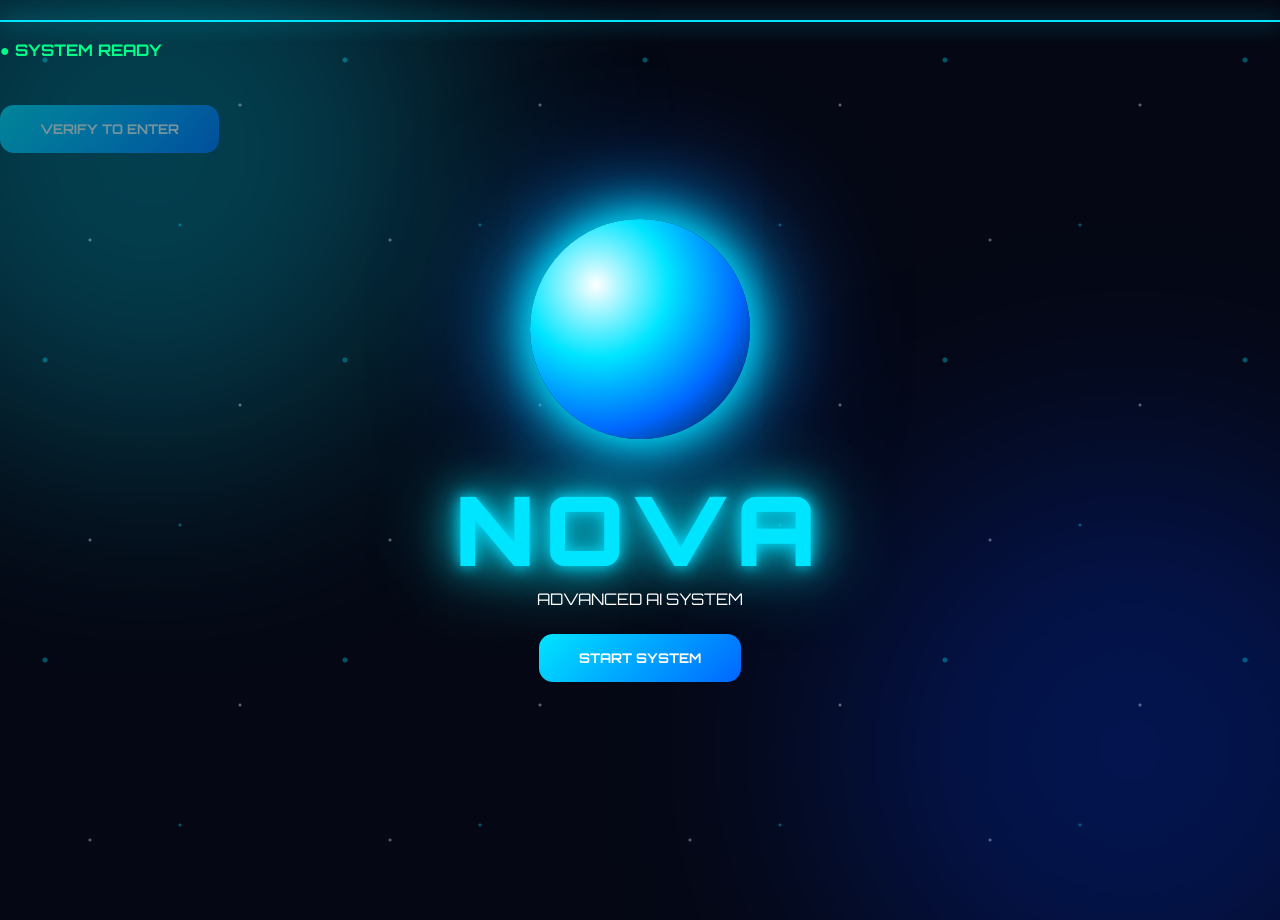
<file: index.html>
<!DOCTYPE html>
<html lang="en">
<head>
<meta charset="UTF-8">
<meta name="viewport" content="width=device-width, initial-scale=1.0">
<title>Nova AI</title>

<link href="https://fonts.googleapis.com/css2?family=Orbitron:wght@400;700;900&display=swap" rel="stylesheet">
<link rel="stylesheet" href="style.css">

<script src="https://challenges.cloudflare.com/turnstile/v0/api.js" async defer></script>
</head>

<body>

<canvas id="matrix"></canvas>
<div id="stars"></div>
<div class="scan"></div>

<!-- START SCREEN -->
<div id="start" class="screen">
    <div class="orb"></div>
    <div class="logo">NOVA</div>
    <div>ADVANCED AI SYSTEM</div>

    <button class="btn" onclick="startNova()">
        START SYSTEM
    </button>
</div>

<!-- BOOT SCREEN -->
<div id="boot" class="screen">
    <div id="terminal"></div>

    <div class="barwrap">
        <div class="bar" id="bar"></div>
    </div>

    <div id="pct">0%</div>
</div>

<!-- ABOUT SCREEN -->
<div id="about" class="screen">
    <div class="card">

        <h1>NOVA AI</h1>

        <div id="quote-box">
            [NOVA] Intelligence Core Online.
        </div>

        <div class="stats">

            <div>⚡ Response Engine: Online</div>
            <div>🧠 Neural Modules: Active</div>
            <div>🌐 Endpoint: codex-nova.ai.studio</div>

            <hr>

            <div>🔒 Security Layer: Secure</div>
            <div>📚 Knowledge Base: Active</div>
            <div>⚙️ Neural Core: Online</div>
            <div>💾 Memory Systems: Stable</div>

            <hr>

            <div>📡 Connection Status: Connected</div>
            <div>🚀 Version: 1.0.0</div>

            <div>
                ⏱️ Latency:
                <span id="latency">0.42s</span>
            </div>

            <div>
                🧬 Neural Nodes:
                <span id="nodes">847</span>
            </div>

            <div>
                🕒 System Time:
                <span id="clock">00:00:00</span>
            </div>

        </div>

        <div class="cf-turnstile"
             data-sitekey="0x4AAAAAAEJ0NZahS4POoUvM"
             data-callback="turnstileSuccess">
        </div>

        <div id="ready-status">
            ● SYSTEM READY
        </div>

        <button
            id="enterBtn"
            class="btn pulse"
            disabled
            onclick="location.href='https://codex-nova.ai.studio'">
            VERIFY TO ENTER
        </button>

    </div>

    <!-- SCROLL SECTION 1 -->
    <section class="nova-section">
        <h2>ABOUT NOVA AI</h2>

        <p>
            Nova AI is an advanced artificial intelligence assistant
            built using Google AI Studio. Designed for coding,
            research, learning, creativity and automation.
        </p>
    </section>

    <!-- SCROLL SECTION 2 -->
    <section class="nova-section">
        <h2>FEATURES</h2>

        <p>⚡ Fast AI Responses</p>
        <p>🧠 Neural Intelligence</p>
        <p>🔒 Cloudflare Protected</p>
        <p>🌐 Web Connected</p>
        <p>🚀 Continuous Updates</p>
        <p>💡 Creative Problem Solving</p>
    </section>

    <!-- SCROLL SECTION 3 -->
    <section class="nova-section">
        <h2>NOVA STATUS</h2>

        <p>Neural Core: ONLINE</p>
        <p>Knowledge Base: ACTIVE</p>
        <p>Security Layer: SECURE</p>
        <p>Network: CONNECTED</p>
        <p>Version: 1.0.0</p>
    </section>

    <!-- SCROLL SECTION 4 -->
    <section class="nova-section">
        <h2>DEVELOPER</h2>

        <p>Created by Code X</p>
        <p>Powered by Google AI Studio</p>
        <p>Protected by Cloudflare Turnstile</p>
    </section>

</div>
        <!-- TURNSTILE -->
        <div class="cf-turnstile"
             data-sitekey="0x4AAAAAAEJ0NZahS4POoUvM"
             data-callback="turnstileSuccess">
        </div>

        <div id="ready-status">
            ● SYSTEM READY
        </div>

        <button
            id="enterBtn"
            class="btn pulse"
            disabled
            onclick="location.href='https://codex-nova.ai.studio'">
            VERIFY TO ENTER
        </button>

    </div>
</div>

<audio id="startup">
    <source src="assets/startup.mp3" type="audio/mpeg">
</audio>

<script>
function turnstileSuccess() {
    const btn = document.getElementById("enterBtn");

    btn.disabled = false;
    btn.textContent = "ENTER NOVA AI";
}
</script>

<script src="script.js"></script>

</body>
</html>
</file>
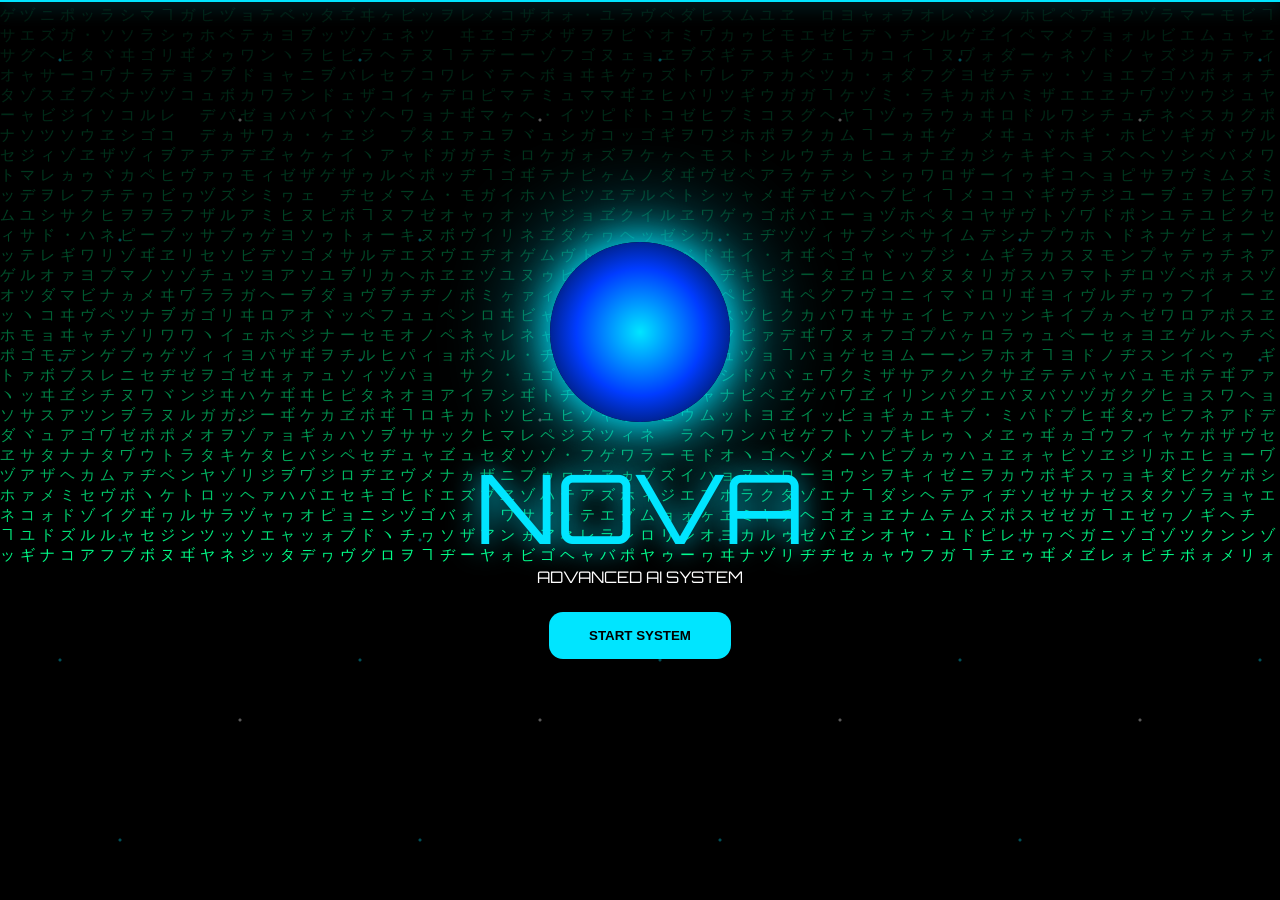
<file: NovaAI-index.html>
<!DOCTYPE html>
<html lang="en">
<head>
<meta charset="UTF-8">
<meta name="viewport" content="width=device-width, initial-scale=1.0">
<title>Nova AI</title>
<link href="https://fonts.googleapis.com/css2?family=Orbitron:wght@400;700;900&display=swap" rel="stylesheet">
<style>
*{margin:0;padding:0;box-sizing:border-box}
body{background:#000;color:#fff;font-family:Orbitron,sans-serif;overflow:hidden}
#matrix,#stars,.scan{position:fixed;inset:0}
#matrix{z-index:0}
#stars{background:
radial-gradient(circle at 20% 20%,#00e5ff 1px,transparent 2px),
radial-gradient(circle at 80% 40%,#fff 1px,transparent 2px),
radial-gradient(circle at 40% 80%,#00e5ff 1px,transparent 2px);
background-size:300px 300px;opacity:.35;animation:drift 20s linear infinite}
@keyframes drift{from{transform:translateY(0)}to{transform:translateY(-300px)}}
.scan{height:2px;background:#00e5ff;box-shadow:0 0 20px #00e5ff;animation:scan 5s linear infinite;z-index:2}
@keyframes scan{from{top:-5px}to{top:100%}}

.screen{position:fixed;inset:0;display:flex;flex-direction:column;justify-content:center;align-items:center;z-index:3}
.logo{font-size:6rem;color:#00e5ff;text-shadow:0 0 30px #00e5ff}
.orb{width:180px;height:180px;border-radius:50%;margin-bottom:25px;
background:radial-gradient(circle,#00e5ff,#003cff,#000);
box-shadow:0 0 40px #00e5ff,0 0 100px #00e5ff;
animation:float 4s ease-in-out infinite}
@keyframes float{50%{transform:translateY(-15px)}}

.btn{padding:16px 40px;border:none;border-radius:14px;background:#00e5ff;
font-weight:bold;cursor:pointer;margin-top:25px}

#boot{display:none;padding:40px;align-items:flex-start;justify-content:flex-start}
#terminal{white-space:pre-wrap;color:#00ff88;font-family:Consolas,monospace;line-height:1.8}
.barwrap{width:100%;border:1px solid #00ff88;height:22px;margin-top:20px}
.bar{height:100%;width:0;background:#00ff88}
#pct{margin-top:10px;color:#00ff88}

#about{display:none}
.card{width:min(900px,90%);padding:40px;border-radius:24px;
background:rgba(255,255,255,.06);backdrop-filter:blur(12px);
border:1px solid rgba(255,255,255,.15);text-align:center}
.card h1{color:#00e5ff;margin-bottom:20px}
.card p{line-height:1.8;color:#ddd}
.stats{margin:25px 0;display:grid;gap:10px}
.pulse{animation:pulse 2s infinite}
@keyframes pulse{50%{box-shadow:0 0 30px #00e5ff,0 0 60px #00e5ff}}
</style>
</head>
<body>
<canvas id="matrix"></canvas>
<div id="stars"></div>
<div class="scan"></div>

<div id="start" class="screen">
<div class="orb"></div>
<div class="logo">NOVA</div>
<div>ADVANCED AI SYSTEM</div>
<button class="btn" onclick="startNova()">START SYSTEM</button>
</div>

<div id="boot" class="screen">
<div id="terminal"></div>
<div class="barwrap"><div class="bar" id="bar"></div></div>
<div id="pct">0%</div>
</div>

<div id="about" class="screen">
<div class="card">
<h1>NOVA AI</h1>
<p>Nova AI is a futuristic assistant built with Google AI Studio to help users create, learn, code, research and solve problems faster.</p>
<div class="stats">
<div>⚡ Response Engine: Online</div>
<div>🧠 Neural Modules: Active</div>
<div>🌐 Endpoint: codex-nova.ai.studio</div>
</div>
<button class="btn pulse" onclick="location.href='https://codex-nova.ai.studio'">ENTER NOVA AI</button>
</div>
</div>

<audio id="startup"><source src="assets/startup.mp3" type="audio/mpeg"></audio>

<script>
const c=document.getElementById('matrix'),x=c.getContext('2d');
function resize(){c.width=innerWidth;c.height=innerHeight} resize(); onresize=resize;
const cols=Math.floor(innerWidth/20), drops=Array(cols).fill(1);
setInterval(()=>{
x.fillStyle='rgba(0,0,0,.08)'; x.fillRect(0,0,c.width,c.height);
x.fillStyle='#00ff88'; x.font='15px monospace';
drops.forEach((d,i)=>{x.fillText(String.fromCharCode(0x30A0+Math.random()*96),i*20,d*20); if(d*20>c.height&&Math.random()>.975)drops[i]=0; drops[i]++;});
},50);

const lines=[
"[NOVA CORE] Initializing...",
"[NOVA CORE] Loading Neural Engine...",
"[NOVA CORE] Security Checks Passed...",
"[NOVA CORE] Connected to codex-nova.ai.studio",
"[NOVA CORE] Synchronizing Intelligence...",
"[NOVA CORE] Nova AI Ready."
];

async function typeLine(el,text){
 for(let ch of text){el.innerHTML+=ch; await new Promise(r=>setTimeout(r,25));}
 el.innerHTML+="\\n";
}

async function startNova(){
 document.getElementById('startup').play().catch(()=>{});
 start.style.display='none';
 boot.style.display='flex';
 for(let i=0;i<lines.length;i++){
   await typeLine(terminal,lines[i]);
   let v=Math.floor(((i+1)/lines.length)*100);
   bar.style.width=v+'%'; pct.textContent=v+'%';
 }
 document.body.animate([{filter:'brightness(1)'},{filter:'brightness(2.5)'},{filter:'brightness(1)'}],{duration:400});
 setTimeout(()=>{boot.style.display='none';about.style.display='flex';},800);
}
</script>
</body>
</html>
</file>
<file: style.css>
*{
    margin:0;
    padding:0;
    box-sizing:border-box;
}

:root{
    --cyan:#00e5ff;
    --blue:#0066ff;
    --green:#00ff88;
    --bg:#050814;
    --glass:rgba(255,255,255,.06);
    --border:rgba(255,255,255,.15);
}

body{
    background:var(--bg);
    color:#fff;
    font-family:'Orbitron',sans-serif;
    overflow:hidden;
}

/* =========================
   BACKGROUND
========================= */

#matrix{
    position:fixed;
    inset:0;
    z-index:0;
}

#stars{
    position:fixed;
    inset:0;
    z-index:1;
    opacity:.35;
    background:
    radial-gradient(circle at 15% 20%, #00e5ff 2px, transparent 3px),
    radial-gradient(circle at 80% 35%, #ffffff 1px, transparent 2px),
    radial-gradient(circle at 60% 75%, #00e5ff 1px, transparent 2px),
    radial-gradient(circle at 30% 80%, #ffffff 1px, transparent 2px);
    background-size:300px 300px;
    animation:starDrift 20s linear infinite;
}

@keyframes starDrift{
    from{transform:translateY(0);}
    to{transform:translateY(-300px);}
}

/* Aurora Glow */

body::before,
body::after{
    content:"";
    position:fixed;
    width:600px;
    height:600px;
    border-radius:50%;
    filter:blur(120px);
    z-index:-1;
    opacity:.25;
}

body::before{
    background:#00e5ff;
    left:-150px;
    top:-150px;
    animation:aurora1 15s infinite alternate;
}

body::after{
    background:#003cff;
    right:-150px;
    bottom:-150px;
    animation:aurora2 18s infinite alternate;
}

@keyframes aurora1{
    from{transform:translate(0,0);}
    to{transform:translate(200px,150px);}
}

@keyframes aurora2{
    from{transform:translate(0,0);}
    to{transform:translate(-200px,-150px);}
}

/* =========================
   SCANNER
========================= */

.scan{
    position:fixed;
    left:0;
    width:100%;
    height:2px;
    background:var(--cyan);
    box-shadow:0 0 20px var(--cyan);
    animation:scan 6s linear infinite;
    z-index:2;
}

@keyframes scan{
    from{top:-5px;}
    to{top:100%;}
}

/* =========================
   SCREENS
========================= */

.screen{
    position:fixed;
    inset:0;
    display:flex;
    flex-direction:column;
    justify-content:center;
    align-items:center;
    z-index:5;
}

#boot,
#about{
    display:none;
}

/* =========================
   ORB
========================= */

.orb{
    width:220px;
    height:220px;
    border-radius:50%;
    margin-bottom:30px;

    background:
    radial-gradient(circle at 30% 30%,
    #ffffff,
    var(--cyan),
    var(--blue),
    #000);

    box-shadow:
    0 0 40px var(--cyan),
    0 0 80px var(--cyan),
    0 0 150px var(--blue);

    animation:
    float 4s ease-in-out infinite,
    pulseOrb 3s infinite;
}

@keyframes float{
    50%{
        transform:translateY(-15px);
    }
}

@keyframes pulseOrb{
    50%{
        box-shadow:
        0 0 60px var(--cyan),
        0 0 120px var(--cyan),
        0 0 200px var(--blue);
    }
}

/* =========================
   LOGO
========================= */

.logo{
    font-size:6rem;
    font-weight:900;
    letter-spacing:10px;

    color:var(--cyan);

    text-shadow:
    0 0 15px var(--cyan),
    0 0 40px var(--cyan),
    0 0 80px var(--cyan);
}

/* =========================
   BUTTONS
========================= */

.btn{
    margin-top:25px;
    padding:16px 40px;

    border:none;
    border-radius:14px;

    background:
    linear-gradient(
    135deg,
    var(--cyan),
    var(--blue));

    color:white;
    font-family:'Orbitron',sans-serif;
    font-weight:bold;
    cursor:pointer;

    transition:.3s;
}

.btn:hover{
    transform:translateY(-4px) scale(1.03);

    box-shadow:
    0 0 20px var(--cyan),
    0 0 40px var(--cyan);
}

.btn:disabled{
    opacity:.45;
    cursor:not-allowed;
}

/* =========================
   BOOT
========================= */

#boot{
    padding:40px;
    align-items:flex-start;
    justify-content:flex-start;
}

#terminal{
    color:var(--green);
    font-family:Consolas,monospace;
    white-space:pre-wrap;
    line-height:1.8;
}

.barwrap{
    width:100%;
    margin-top:20px;

    border:1px solid var(--green);
    height:24px;

    overflow:hidden;
}

.bar{
    width:0;
    height:100%;
    background:
    linear-gradient(
    90deg,
    var(--green),
    #66ffbb);
}

#pct{
    margin-top:10px;
    color:var(--green);
}

/* =========================
   CARD
========================= */

.card{
    width:min(950px,92%);
    padding:40px;

    border-radius:30px;

    background:var(--glass);

    backdrop-filter:blur(18px);

    border:1px solid var(--border);

    text-align:center;

    box-shadow:
    0 0 30px rgba(0,229,255,.15),
    0 0 80px rgba(0,229,255,.10);

    animation:cardGlow 4s infinite;
}

@keyframes cardGlow{
    50%{
        box-shadow:
        0 0 50px rgba(0,229,255,.25),
        0 0 120px rgba(0,229,255,.12);
    }
}

.card h1{
    color:var(--cyan);
    margin-bottom:20px;
    font-size:3rem;
}

/* =========================
   QUOTES
========================= */

#quote-box{
    margin:20px 0;

    padding:15px;

    border-radius:12px;

    background:rgba(0,229,255,.08);

    color:var(--cyan);

    font-size:1rem;

    border:1px solid rgba(0,229,255,.2);
}

/* =========================
   STATS
========================= */

.stats{
    display:grid;
    gap:10px;
    margin:25px 0;
}

.stats div{
    padding:8px;
}

.stats hr{
    border:none;
    height:1px;
    background:rgba(255,255,255,.15);
    margin:10px 0;
}

/* =========================
   READY STATUS
========================= */

#ready-status{
    color:var(--green);
    margin:20px 0;
    font-weight:bold;
    animation:readyPulse 1.5s infinite;
}

@keyframes readyPulse{
    50%{
        opacity:.5;
        text-shadow:
        0 0 10px var(--green),
        0 0 20px var(--green);
    }
}

/* =========================
   TURNSTILE
========================= */

.cf-turnstile{
    margin:20px auto;
    display:flex;
    justify-content:center;
}

/* =========================
   MOBILE
========================= */

@media(max-width:768px){

    .logo{
        font-size:3rem;
        letter-spacing:4px;
    }

    .orb{
        width:150px;
        height:150px;
    }

    .card{
        padding:25px;
    }

    .card h1{
        font-size:2rem;
    }
}
/* =========================
   SCROLLABLE NOVA UPGRADE
========================= */

body{
    overflow-x:hidden !important;
    overflow-y:auto !important;
    min-height:100vh;
}

.screen{
    width:100%;
    min-height:100vh;

    display:flex;
    flex-direction:column;

    justify-content:center;
    align-items:center;

    padding:40px 20px;

    z-index:5;
}

#about{
    display:none;
    overflow-y:auto;
    padding-top:60px;
    padding-bottom:60px;
}

.card{
    width:min(950px,92%);
    max-width:950px;

    padding:40px;
    margin:40px auto;
}

html{
    scroll-behavior:smooth;
}

/* Custom Scrollbar */

::-webkit-scrollbar{
    width:10px;
}

::-webkit-scrollbar-track{
    background:#050814;
}

::-webkit-scrollbar-thumb{
    background:#00e5ff;
    border-radius:10px;
}

::-webkit-scrollbar-thumb:hover{
    background:#00ffff;
}

/* Extra Sections */

.nova-section{
    width:min(1100px,92%);
    margin:60px auto;

    padding:40px;

    border-radius:25px;

    background:rgba(255,255,255,.04);

    backdrop-filter:blur(10px);

    border:1px solid rgba(255,255,255,.1);

    text-align:center;
}

.nova-section h2{
    color:#00e5ff;
    margin-bottom:20px;
}

.nova-section p{
    line-height:1.8;
    color:#ddd;
}
</file>
